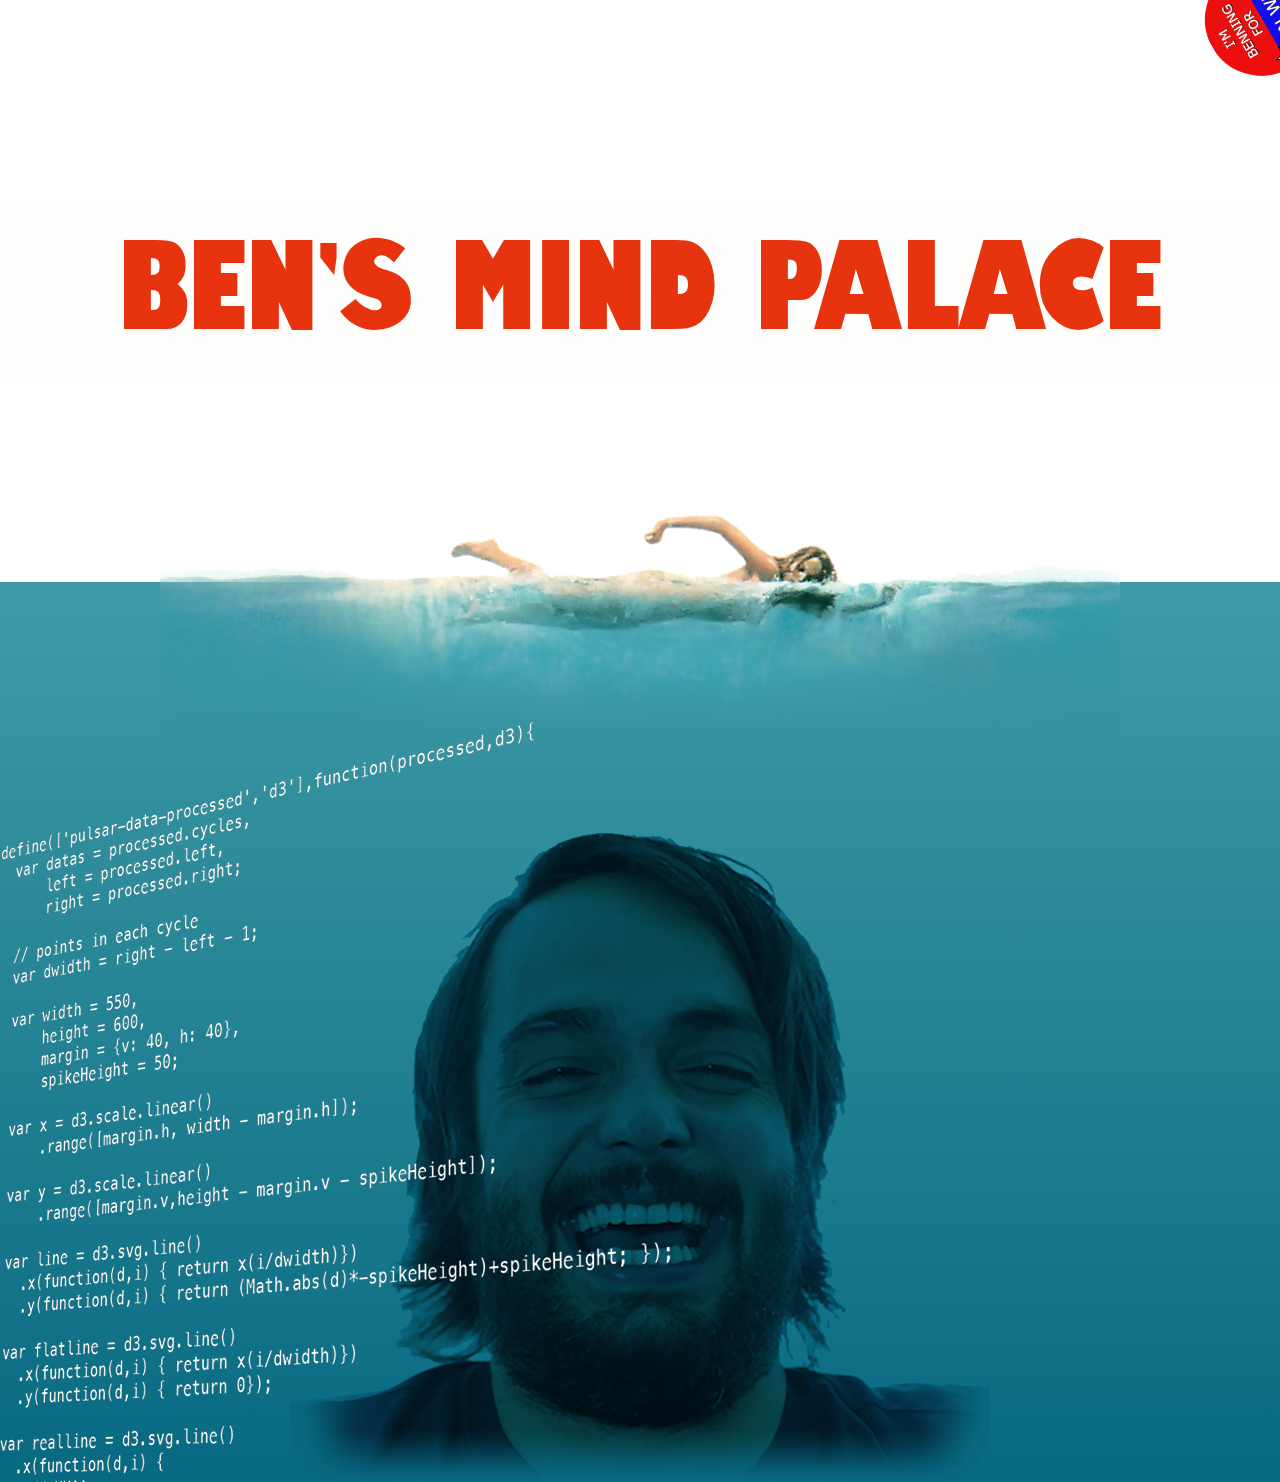
<file: index.html>
<html>
<head>
  <title>Ben's Mind Palace</title>
  <link rel="stylesheet" href="assets/main.css" />
</head>
<body>
  <a href="http://benweek.whiteoctober.co.uk/" class="benweek">
    <img src="assets/benweek.png" alt="I'm Benning for Ben Week" />
  </a>

  <div class="outer-wrapper">
    <div class="header">
      <h1>
        Ben's Mind Palace
      </h1>
    </div>
    <div class="water">
      <div class="swimmer"></div>
      <div class="code"></div>
      <div class="ben"></div>
    </div>
  </div>
  <script
    src="http://midijs.net/lib/midi.js"
  ></script>
  <script>
    MIDIjs.play('assets/jaws.mid');
  </script>
  <script type="text/javascript">
  (function(i,s,o,g,r,a,m){i['GoogleAnalyticsObject']=r;i[r]=i[r]||function(){
  (i[r].q=i[r].q||[]).push(arguments)},i[r].l=1*new Date();a=s.createElement(o),
  m=s.getElementsByTagName(o)[0];a.async=1;a.src=g;m.parentNode.insertBefore(a,m)
  })(window,document,'script','//www.google-analytics.com/analytics.js','ga');

  ga('create', 'UA-56819565-1', 'auto');
  ga('send', 'pageview');

  </script>
</body>
</html>
</file>
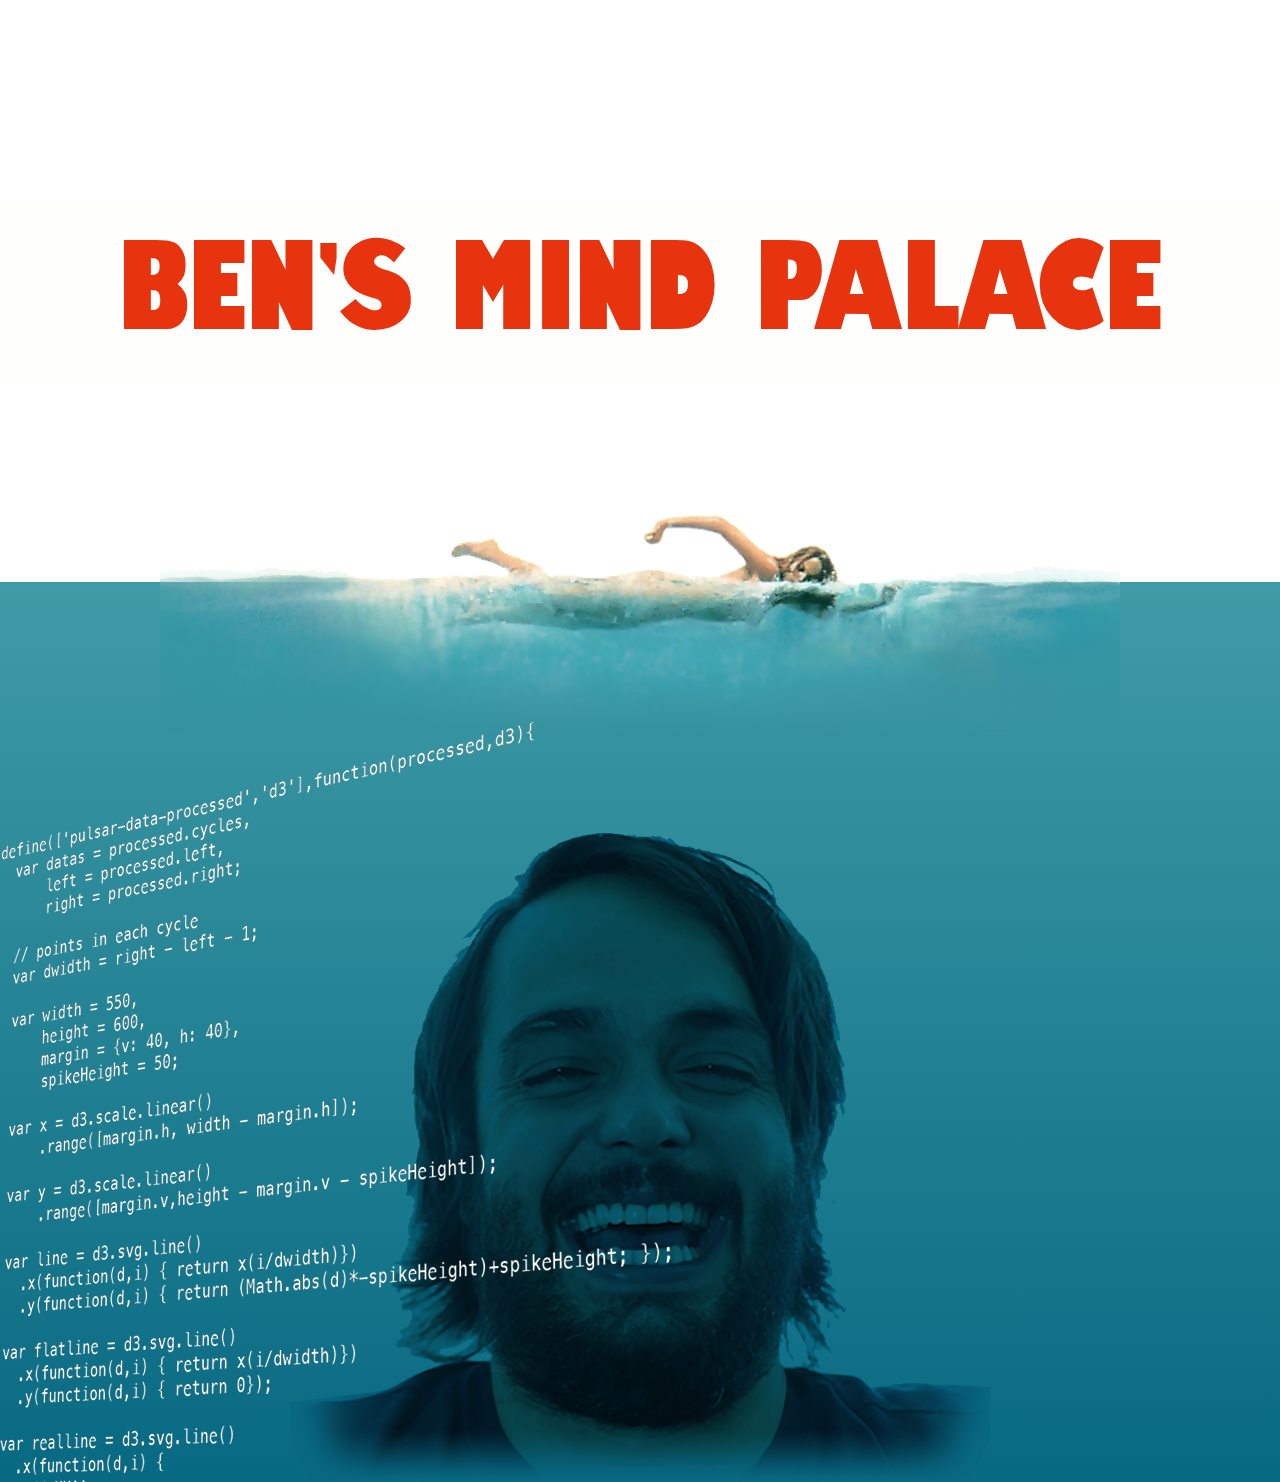
<file: pusher.html>
<!DOCTYPE html>
<html>

<head>
  <meta charset="utf-8">
  <meta http-equiv="X-UA-Compatible" content="IE=edge">
  <title>Ben's Mind Palace</title>
  <link rel="stylesheet" href="assets/main.css" />
</head>

<body>
  <div class="outer-wrapper">
    <div class="header">
      <h1>
        Ben's Mind Palace
      </h1>
    </div>
    <div class="water">
      <div class="swimmer"></div>
      <div class="code"></div>
      <div class="ben"></div>
    </div>
  </div>
  <script src="https://js.pusher.com/3.0/pusher.min.js"></script>
  <script>

  (function () {
    'use strict';

    var pusher = new Pusher('087e104eb546157304a9', {
      cluster: 'eu'
    });
    var button = pusher.subscribe('button');

    button.bind('press', function(data) {
      doSomethingNeat();
    });
    var ben = document.querySelector('.ben');
    ben.style.display = 'none';

    var doSomethingNeat = function() {
      ben.style.display = 'block';

      setTimeout(function() {
        ben.style.display = 'none';
      }, 1000);
    }

  }());
  </script>
  <script type="text/javascript">
  (function(i,s,o,g,r,a,m){i['GoogleAnalyticsObject']=r;i[r]=i[r]||function(){
  (i[r].q=i[r].q||[]).push(arguments)},i[r].l=1*new Date();a=s.createElement(o),
  m=s.getElementsByTagName(o)[0];a.async=1;a.src=g;m.parentNode.insertBefore(a,m)
  })(window,document,'script','//www.google-analytics.com/analytics.js','ga');

  ga('create', 'UA-56819565-1', 'auto');
  ga('send', 'pageview');

  </script>
</body>

</html>
</file>
<file: assets/main.css>
article,
aside,
details,
figcaption,
figure,
footer,
header,
hgroup,
nav,
section,
summary {
  display: block; }

audio,
canvas,
video {
  display: inline-block; }

audio:not([controls]) {
  display: none;
  height: 0; }

[hidden], template {
  display: none; }

html {
  background: #fff;
  color: #000;
  -webkit-text-size-adjust: 100%;
  -ms-text-size-adjust: 100%; }

html,
button,
input,
select,
textarea {
  font-family: sans-serif; }

body {
  margin: 0; }

a {
  background: transparent; }
  a:focus {
    outline: thin dotted; }
  a:hover, a:active {
    outline: 0; }

h1 {
  font-size: 2em;
  margin: 0.67em 0; }

h2 {
  font-size: 1.5em;
  margin: 0.83em 0; }

h3 {
  font-size: 1.17em;
  margin: 1em 0; }

h4 {
  font-size: 1em;
  margin: 1.33em 0; }

h5 {
  font-size: 0.83em;
  margin: 1.67em 0; }

h6 {
  font-size: 0.75em;
  margin: 2.33em 0; }

abbr[title] {
  border-bottom: 1px dotted; }

b,
strong {
  font-weight: bold; }

dfn {
  font-style: italic; }

mark {
  background: #ff0;
  color: #000; }

code,
kbd,
pre,
samp {
  font-family: monospace, serif;
  font-size: 1em; }

pre {
  white-space: pre;
  white-space: pre-wrap;
  word-wrap: break-word; }

q {
  quotes: "\201C" "\201D" "\2018" "\2019"; }

q:before, q:after {
  content: '';
  content: none; }

small {
  font-size: 80%; }

sub,
sup {
  font-size: 75%;
  line-height: 0;
  position: relative;
  vertical-align: baseline; }

sup {
  top: -0.5em; }

sub {
  bottom: -0.25em; }

img {
  border: 0; }

svg:not(:root) {
  overflow: hidden; }

figure {
  margin: 0; }

fieldset {
  border: 1px solid #c0c0c0;
  margin: 0 2px;
  padding: 0.35em 0.625em 0.75em; }

legend {
  border: 0;
  padding: 0;
  white-space: normal; }

button,
input,
select,
textarea {
  font-family: inherit;
  font-size: 100%;
  margin: 0;
  vertical-align: baseline; }

button, input {
  line-height: normal; }

button,
select {
  text-transform: none; }

button,
html input[type="button"],
input[type="reset"],
input[type="submit"] {
  -webkit-appearance: button;
  cursor: pointer; }

button[disabled],
input[disabled] {
  cursor: default; }

button::-moz-focus-inner, input::-moz-focus-inner {
  border: 0;
  padding: 0; }

textarea {
  overflow: auto;
  vertical-align: top; }

table {
  border-collapse: collapse;
  border-spacing: 0; }

input[type="search"] {
  -webkit-appearance: textfield;
  -moz-box-sizing: content-box;
  -webkit-box-sizing: content-box;
  box-sizing: content-box; }
  input[type="search"]::-webkit-search-cancel-button, input[type="search"]::-webkit-search-decoration {
    -webkit-appearance: none; }
input[type="checkbox"], input[type="radio"] {
  box-sizing: border-box;
  padding: 0; }

@font-face {
  font-family: 'Amity-Jack';
  src: url("Amity-Jack.ttf.woff") format("woff"), url("Amity-Jack.ttf.svg#Amity-Jack") format("svg"), url("Amity-Jack.ttf.eot"), url("Amity-Jack.eot?#iefix") format("embedded-opentype");
  font-weight: normal;
  font-style: normal; }
.benweek {
  position: fixed;
  z-index: 1000;
  right: -240px;
  top: -240px;
  display: block;
  transform: scale(0.3) rotate(240deg);
  transition: all .5s ease; }
  .benweek:hover {
    transform: none;
    right: 0;
    top: 0; }

.header {
  background-color: #fefefc; }
  .header h1 {
    color: #e8330f;
    font-weight: normal;
    font-family: Amity-Jack;
    text-align: center;
    width: 90%;
    text-transform: uppercase;
    margin: 200px 5%;
    font-size: 120px;
    letter-spacing: -1px; }

.water {
  background: #3f9ba6;
  background: linear-gradient(to bottom, #3f9ba6 0%, #076982 100%);
  height: 100%;
  position: absolute;
  width: 100%;
}

.swimmer {
  height: 500px;
  background-position: 50%;
  background-repeat: no-repeat;
  background-size: cover;
  background-image: url(swimmer.png);
  position: absolute;
  left: 0;
  right: 0;
  max-width: 960px;
  margin: -250px auto 0; }

.ben {
  background-image: url(ben.png);
  background-position: 50% bottom;
  background-repeat: no-repeat;
  background-size: cover;
  position: absolute;
  bottom: 0;
  left: 0;
  right: 0;
  margin: 0 auto;
  max-width: 100%;
  width: 700px;
  height: 700px; }

@-moz-keyframes flickerAnimation {
  /* flame pulses */
  0% {
    opacity: 1; }
  50% {
    opacity: 0.1; }
  100% {
    opacity: 1; } }
@-webkit-keyframes flickerAnimation {
  /* flame pulses */
  0% {
    opacity: 1; }
  50% {
    opacity: 0.1; }
  100% {
    opacity: 1; } }
@keyframes flickerAnimation {
  /* flame pulses */
  0% {
    opacity: 1; }
  50% {
    opacity: 0.1; }
  100% {
    opacity: 1; } }
.code {
  width: 671px;
  height: 761px;
  max-width: 100%;
  background-position: 50%;
  background-repeat: no-repeat;
  background-size: cover;
  background-image: url(code.png);
  position: absolute;
  bottom: 0;
  left: 0;
  z-index: 100;
  opacity: 1;
  -moz-animation: flickerAnimation 5s infinite;
  -webkit-animation: flickerAnimation 5s infinite;
  animation: flickerAnimation 5s infinite; }
</file>
